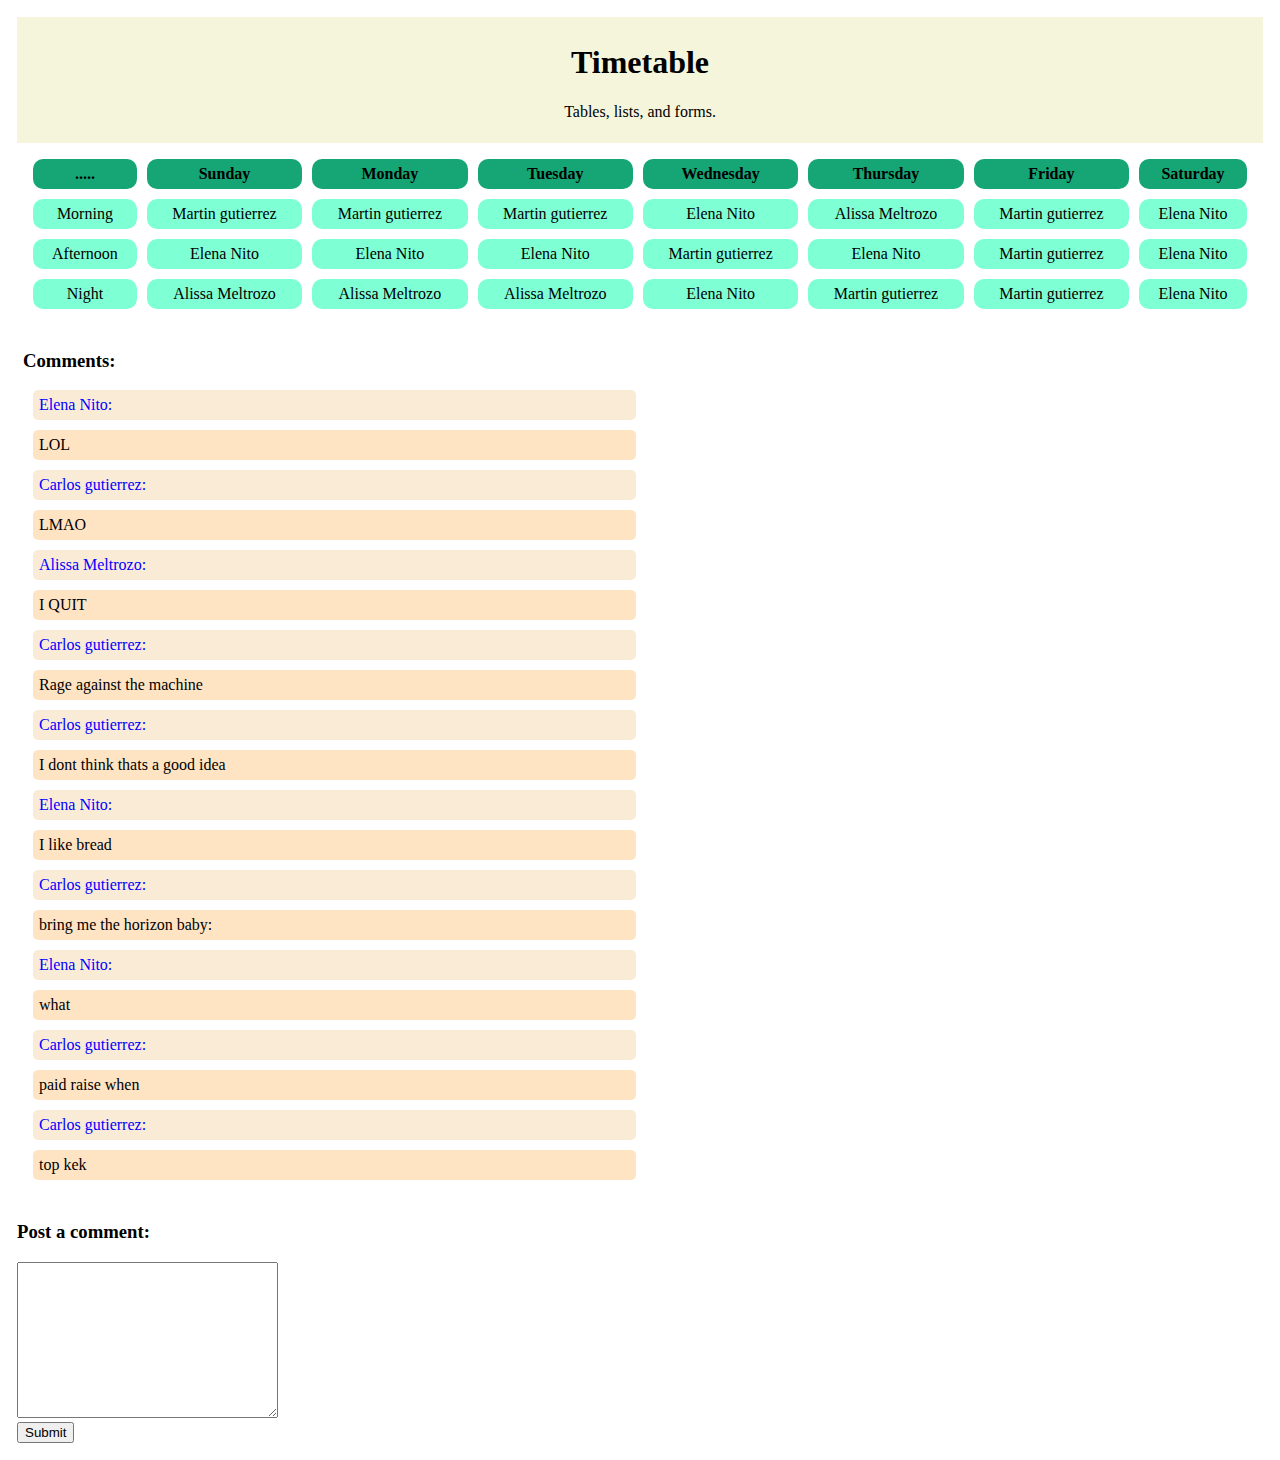
<file: Timetable/index.html>
<!DOCTYPE html>
<html lang="en">
<head>
    <meta charset="UTF-8">
    <meta name="viewport" content="width=device-width, initial-scale=1.0">
    <title>Timetable</title>
    <link rel="stylesheet" href="style.css">
</head>
<body>
    <div class="banner">
        <h1>
            Timetable
        </h1>
        <p>
            Tables, lists, and forms.
        </p>
    </div>
    <div class="tabla">
        <table>
            <tr>
                <th>.....</th>
                <th>Sunday</th>
                <th>Monday</th>
                <th>Tuesday</th>
                <th>Wednesday</th>
                <th>Thursday</th>
                <th>Friday</th>
                <th>Saturday</th>
            </tr>
            <tr>
                <td>Morning</td>
                <td>Martin gutierrez</td>
                <td>Martin gutierrez</td>
                <td>Martin gutierrez</td>
                <td>Elena Nito</td>
                <td>Alissa Meltrozo</td>
                <td>Martin gutierrez</td>
                <td>Elena Nito</td>
            </tr>
            <tr>
                <td>Afternoon</td>
                <td>Elena Nito</td>
                <td>Elena Nito</td>
                <td>Elena Nito</td>
                <td>Martin gutierrez</td>
                <td>Elena Nito</td>
                <td>Martin gutierrez</td>
                <td>Elena Nito</td>
            </tr>
            <tr>
                <td>Night</td>
                <td>Alissa Meltrozo</td>
                <td>Alissa Meltrozo</td>
                <td>Alissa Meltrozo</td>
                <td>Elena Nito</td>
                <td>Martin gutierrez</td>
                <td>Martin gutierrez</td>
                <td>Elena Nito</td>
            </tr>
        </table>
    </div>
    <div class="comments">
        <h3>Comments:</h3>
        <dl>
            <dt>Elena Nito:</dt>
            <dd>LOL</dd>
            <dt>Carlos gutierrez:</dt>
            <dd>LMAO</dd>
            <dt>Alissa Meltrozo:</dt>
            <dd>I QUIT</dd>
            <dt>Carlos gutierrez:</dt>
            <dd>Rage against the machine</dd>
            <dt>Carlos gutierrez:</dt>
            <dd>I dont think thats a good idea</dd>
            <dt>Elena Nito:</dt>
            <dd>I like bread</dd>
            <dt>Carlos gutierrez:</dt>
            <dd>bring me the horizon baby:</dd>
            <dt>Elena Nito:</dt>
            <dd>what</dd>
            <dt>Carlos gutierrez:</dt>
            <dd>paid raise when</dd>
            <dt>Carlos gutierrez:</dt>
            <dd>top kek</dd>
        </dl>
    </div>
    <div class="form">
        <h3>Post a comment:</h3>
        <form action="">
            <textarea name="Your comment..." cols="30" rows="10">
            </textarea>
            <br>
            <button type="submit">Submit</button>
        </form>

    </div>
</body>
</html>
</file>
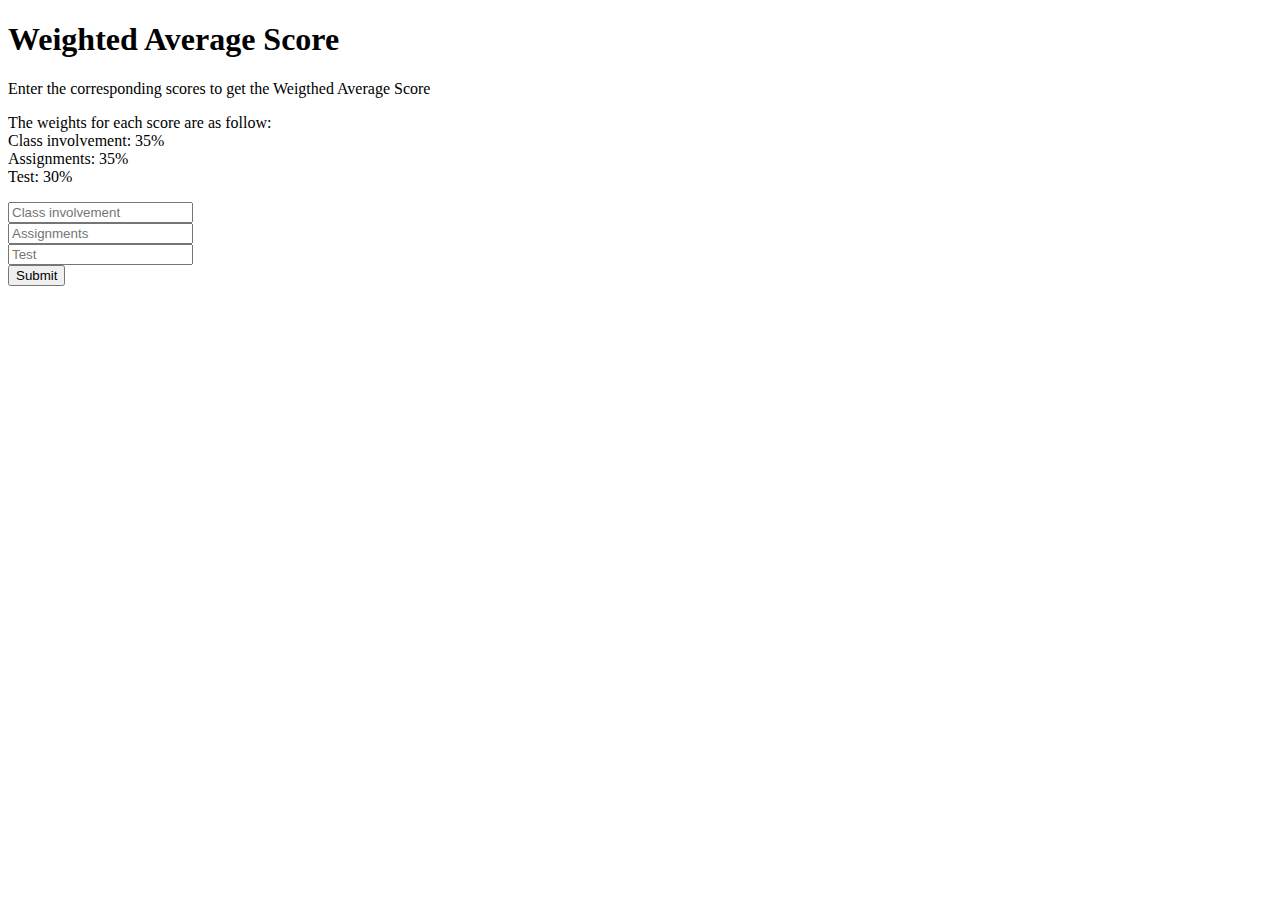
<file: JavaScript/Weighted Score/index.html>
<!DOCTYPE html>
<html lang="en">
<head>
    <meta charset="UTF-8">
    <meta name="viewport" content="width=device-width, initial-scale=1.0">
    <script src="script.js"></script>
    <title>Weighted Average Score</title>
</head>
<body>
    <div class="header">
        <h1>Weighted Average Score</h1>
        <p>Enter the corresponding scores to get the Weigthed Average Score</p>
        <p> The weights for each score are as follow: <br>
            Class involvement: 35%<br>
            Assignments: 35%<br>
            Test: 30%<br>
        </p>
    </div>
    <div class="box">
        <input type="text" id="textbox1" placeholder="Class involvement"><br>
        <input type="text" id="textbox2" placeholder="Assignments"><br>
        <input type="text" id="textbox3" placeholder="Test"><br>
        <button class="button" onclick="weightedAverage()">Submit</button>
    </div>
    <div class = "result">
        <h2></h2>
    </div>

</body>
</html>
</file>
<file: Timetable/style.css>
body {
    padding: 9px;
}

.banner {
    background-color: beige;
    text-align: center;
    padding: 6px;
}

.comments {
    width: 50%;
    padding: 10px;
    padding: 6px;
}
table {
    border-collapse: separate;
    border-spacing: 10px;
    width: 100%;
    border-radius: 10px;
    padding: 6px;
}

th {
    background-color: rgb(22, 165, 117);
    border-radius: 10px;
    padding: 6px;
}
td {
    background-color: aquamarine;
    border-radius: 10px;
    text-align: center;
    padding: 6px;
}

dt {
    color: blue;
    background-color: antiquewhite;
    border-radius: 5px;
    margin: 10px;
    padding: 6px;
}

dd {
    background-color: bisque;
    border-radius: 5px;  
    margin: 10px;
    padding: 6px;
}
</file>
